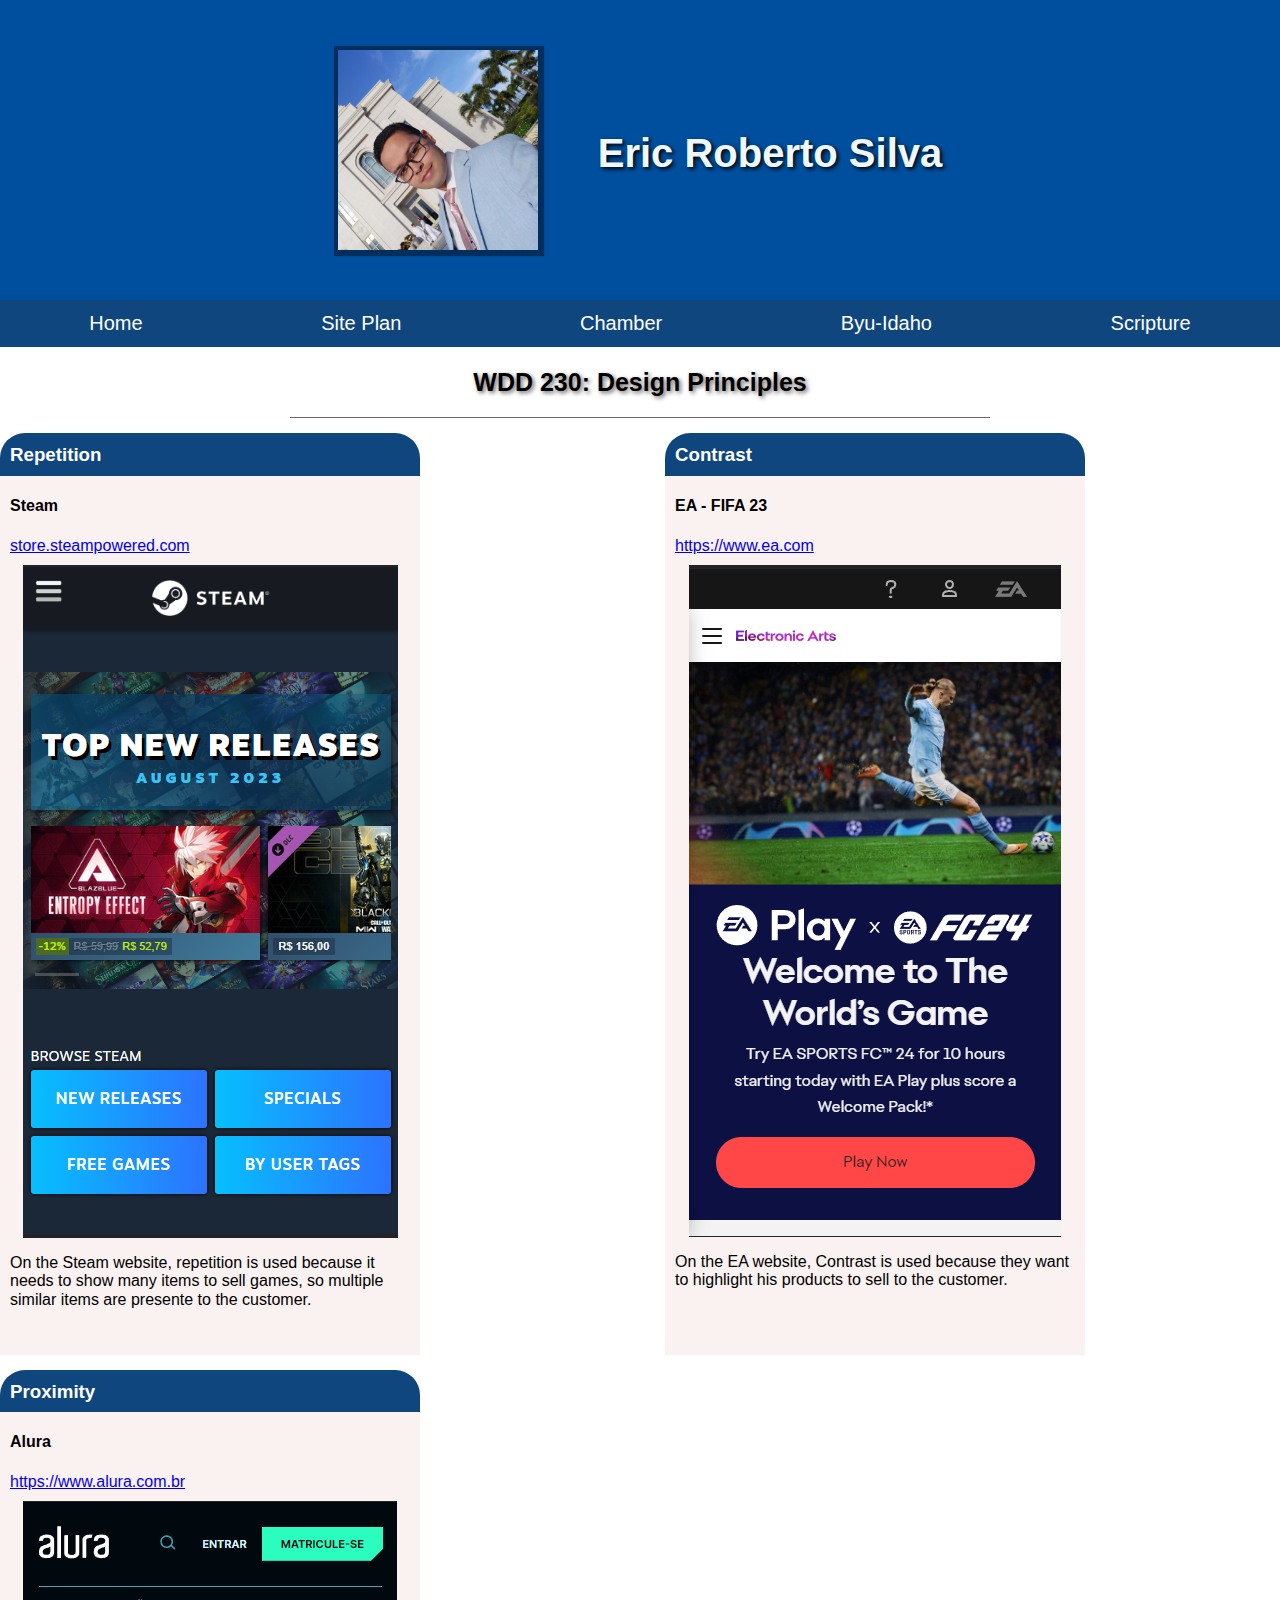
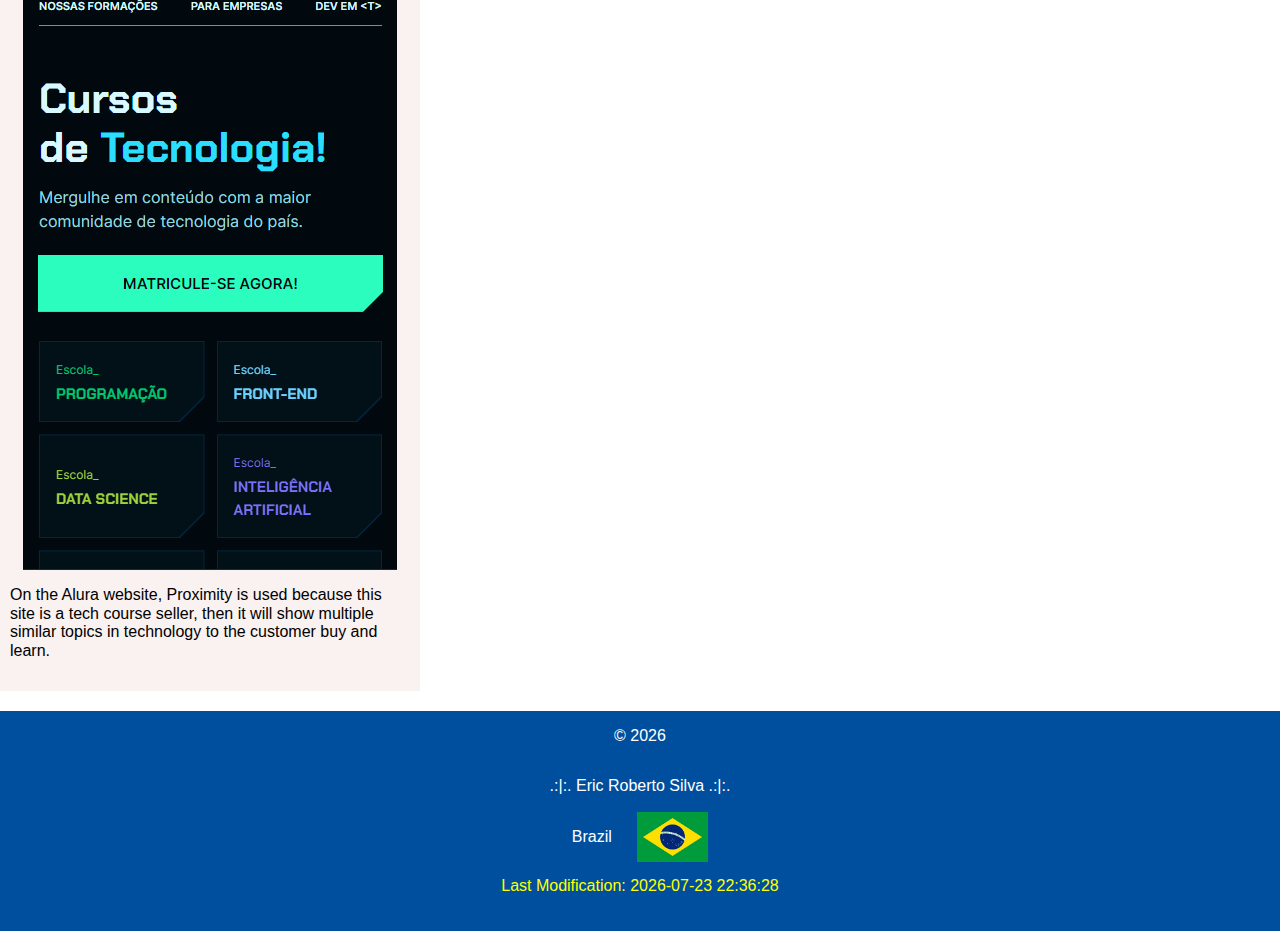
<file: lesson2/design-principles.html>
<!DOCTYPE html>
<html lang="pt-BR">

<head>
    <title>Design Principles</title>
    <link rel="stylesheet" href="../styles/normalize.css">
    <link rel="stylesheet" href="styles/base.css">
    <link rel="stylesheet" href="styles/larger.css">
    <link rel="preconnect" href="https://fonts.googleapis.com">
    <link rel="preconnect" href="https://fonts.gstatic.com" crossorigin>
    <link href="https://fonts.googleapis.com/css2?family=Roboto&display=swap" rel="stylesheet">   
    <link rel="icon" type="image/x-icon" href="../images/favicon.png"> 
    <meta property="og:title" content="Eric Roberto Silva - WDD 230 - Web Frontend Development course lesson 2" />
    <meta property="og:type" content="article"/>
    <meta property="og:image" content="https://github.com/ericDevRoberto/wdd230/blob/main/images/eric.jpg"/>
    <meta property="og:url" content="https://ericdevroberto.github.io/wdd230/"/>
    <meta charset="utf-8">
    <meta name="viewport" content="width=device-width">
    <meta name="description" content="Welcome to our website! This page will introduce you to three essential design principles that you can apply to enhance your own website. Explore the world of web design with us and discover how to create a visually appealing and user-friendly online experience.">
    <meta name="author" content="Eric Roberto Silva">
</head>

<body>

    <header class="header">
        <img src="../images/eric.jpg" class="image" alt="Eric photo">
        <h1 class="name-title">Eric Roberto Silva</h1>
    </header>
    <button id="menuHamburger"></button>
    <nav class="vertical-menu">
        <a href="#">Home</a>
        <a href="chamber/siteplan.html">Site Plan</a>
        <a href="chamber/">Chamber</a>
        <a href="https://www.byui.edu" target="_blank">Byu-Idaho</a>
        <a href="https://www.churchofjesuschrist.org/study/scriptures/bofm/mosiah/4?lang=eng&id=p13#p13">Scripture</a>
    </nav>
    <main class="main-container">
        <h2 class="title">WDD 230: Design Principles</h2>
        <div class="divider"></div>
        <section class="section-sites">

            <article class="article">
                <div class="article-header">
                    <h3 class="article-theme">Repetition</h3>
                </div>

                <div class="article-content">
                    <h4 class="article-enterprise">Steam</h4>
                    <a class="article-link" href="https://store.steampowered.com">store.steampowered.com</a>
                    <div class="article-div-image">
                        <img class="article-image" src="../images/steamgames.png" alt="steam site image">
                    </div>
                    <p class="article-paragraph">On the Steam website, repetition is used because it needs to show many
                        items to sell games, so multiple similar items are presente to the customer.</p>
                </div>
            </article>

            <article class="article">
                <div class="article-header">
                    <h3 class="article-theme">Contrast</h3>
                </div>

                <div class="article-content">
                    <h4 class="article-enterprise">EA - FIFA 23</h4>
                    <a class="article-link" href="https://www.ea.com">https://www.ea.com</a>
                    <div class="article-div-image">
                        <img class="article-image" src="../images/eagames.png" alt="EA games site image">
                    </div>
                    <p class="article-paragraph">On the EA website, Contrast is used because they want to highlight his products to sell to the customer.</p>
                </div>
            </article>

            <article class="article">
                <div class="article-header">
                    <h3 class="article-theme">Proximity</h3>
                </div>

                <div class="article-content">
                    <h4 class="article-enterprise">Alura</h4>
                    <a class="article-link" href="https://www.alura.com.br">https://www.alura.com.br</a>
                    <div class="article-div-image">
                        <img class="article-image" src="../images/alurastore.png" alt="alura site image">
                    </div>
                    <p class="article-paragraph">On the Alura website, Proximity is used because this site is a tech
                        course seller, then it will show multiple similar topics in technology to the customer buy and
                        learn.</p>
                </div>
            </article>
        </section>
    </main>

    <footer class="footer">
        <p class="footer-year">&copy; 0 .:|:. Eric R. Silva .:|:. Brazil</p>
        <p class="footer-name">.:|:. Eric Roberto Silva .:|:.</p>
        <div class="footer-country">
            <p>Brazil</p>
            <img src="../images/brazill-flag.png" class="flag-image" alt="brazil flag photo">
        </div>
        <div class="footer-date">Last updated: 0</div>
    </footer>
    <script src="../scripts/getdates.js"></script>
</body>

</html>
</file>
<file: lesson2/styles/base.css>
.header {
    display: flex;
    background-color: #004F9E;
    height: 300px;
    width: auto;
    justify-content: center;
  }
  
  .image {
    height: 200px;
    margin-top: 50px;
    margin-right: 50px;
    box-shadow: 1px 1px 1px 5px #00000065;
  }
  
  .name-title {
    margin-top: 130px;
    margin-left: 10px;
    font-family: "Segoe UI", Tahoma, Geneva, Verdana, sans-serif;
    color: aliceblue;
    font-size: 40px;
    text-shadow: 2px 2px 4px #000000;
  }
  
  .main-container {
    display: flex;
    flex-direction: column;
    justify-content: space-around;  
    font-family: "Segoe UI", Tahoma, Geneva, Verdana, sans-serif;
  }
  
  .vertical-menu {
    display: flex;
    justify-content: space-around;
    text-align: center;
    width: auto;
    font-size: 20px;  
    background-color: #0f467e;  
    font-family: "Segoe UI", Tahoma, Geneva, Verdana, sans-serif;
  }
  
  .vertical-menu a {
    background-color: #0f467e;
    color: white;
    display: block;
    padding: 12px;
    text-decoration: none;
  }
  
  .vertical-menu a:hover {
    text-decoration: underline;
  }
  
  .title {  
    font-size: 25px;
    text-shadow: 2px 2px 4px #363535bd;
    text-align: center;
  }
  
  .divider {
    width: 700px;
    height: 1px;
    background-color: #363535bd;
    margin-left: auto;
    margin-right: auto;
  }
  
  .menu-activities-container, .menu-location-container {  
    width: 700px;
    margin-top: 20px;
    border: 1px solid rgb(0, 0, 0);
    margin-left: auto;
    margin-right: auto;
    border-radius: 8px;
    border-spacing: 1px;
    font-size: 20px;
  }
  
  .menu-activities {
    list-style-type: none;
  }
  
  .menu-activities-title, .menu-location-title {
    margin-top: .1px;
    width: auto;
    margin-left: auto;
    margin-right: auto;
    font-size: 20px;
    background-color: #004F9E;
    border-radius: 8px;
    border-bottom-left-radius: 0px;
    border-bottom-right-radius: 0px;
    text-align: center;
    padding: 15px;
    color: white;
  }
  
  .menu-location-container{
    text-align: center;
  }
  
  .menu-location-counter {
    text-align: center;
  }
  
  .menu-location-counter p {
    display: table-cell;
    
  }
  
  
  .footer {
    display: flex;
    background-color: #004F9E;
    width: auto;
    height: 200px;
    flex-direction: column;
    align-items: center;
    align-content: space-between;
    padding-bottom: 20px;
    color: #fff;
    font-family: "Segoe UI", Tahoma, Geneva, Verdana, sans-serif;
    margin-top: 20px;
  }
  
  .footer-name, .footer-year {
    color: #ffffff;
    font-family: "Segoe UI", Tahoma, Geneva, Verdana, sans-serif;
  }
  
  .footer-country {
    display: flex;
    justify-content: center;
  }
  
  .flag-image {
    margin-left: 25px;
    height:50px;
  }
  
  .footer-date {
    margin-top: 15px;
    color: #ffff00;
    font-family: "Segoe UI", Tahoma, Geneva, Verdana, sans-serif;
  }

  
#menuHamburger {
  display: none;
}

  
  @media screen and (max-width: 700px)  {
    .vertical-menu {
      flex-direction: column;
      justify-content: space-around;
    }
  
    .vertical-menu {
      display: none;
    }
  
    #menuHamburger {
      display:block;  
      width: auto;  
      font-size: 1.5rem;
      border: 1px solid rgba(0,0,0,.3);
      padding: 3px 7px 6px;
      background-color: #eee;
      color: #000;
      position: absolute;
      left: auto;
      top: auto;
    }
    
    #menuHamburger::before {
      content: "☰";
    }
    
    #menuHamburger.open::before {
      content: "X";
    }
    
    .open {
      display: block;
      width: 100%;
    }
    .open a {
      display: block;
    }
    .header {
      flex-direction: column;
      justify-content: center;
      height: 450px;
    }
  
    .name-title {
      margin-left: auto;
      margin-right: auto;
    }
  
    .image {
      height: 200px;
      width: 200px;
      margin-left: auto;
      margin-right: auto;
    }

    .title {
      margin-top: 50px;
    }
  
    .divider {
      width: 100%;
      margin-left: 0;
      margin-right: 0;
      margin-top: 0px;
    }
  
    .menu-activities-container, .menu-location-container {  
      width: 100%;
      margin-left: 0;
      margin-right: 0;
      border-radius: 0px;
      margin-top: 0px;
    }
  
    .menu-activities-title, .menu-location-title {
      border-radius: 0px;
    }
  
    .footer {
      margin-top: 0px;
    }
  }
</file>
<file: lesson2/styles/larger.css>
.section-sites {
  display: grid;
  grid-template-columns: repeat(3, 1fr);
  grid-column-gap: 50px;
  grid-row-gap: 0px;
  margin-left: auto;
  margin-right: auto;
}

.article {
  margin-top: 15px;
  width: 420px;
  background-color: #faf1f1;
  border-top-left-radius: 25px;
  border-top-right-radius: 25px;
}

.article-header {
  background-color: #0f467e;
  border-top-left-radius: 25px;
  border-top-right-radius: 25px;
  padding-top: 1px;
}

.article-theme {
  color: white;
  margin: auto;
  text-align: start;
  padding: 10px;
}

.article-content {
  margin-left: 10px;
  margin-right: 10px;
}

.article-image {
  display: block;
  margin-left: auto;
  margin-right: auto;
  margin-top: 10px;
}

.article-paragraph {
  padding-bottom: 15px;
}

@media only screen and (max-width: 1400px) {
  .section-sites {
    display: grid;
    grid-template-columns: repeat(2, 1fr);
    grid-template-rows: repeat(2, 1fr);
    grid-column-gap: 50px;
    grid-row-gap: 0px;
    width: 100%;
  }
}


@media only screen and (max-width: 900px) {
  .section-sites {
    display: grid;
    grid-template-columns: 1fr;
    grid-template-rows: repeat(3, 1fr);
    grid-column-gap: 0px;
    grid-row-gap: 0px;
  }

  .article {
    margin-top: 0px;
    width: 100%;
  }

  .article-header {
    border-top-left-radius: 0px;
    border-top-right-radius: 0px;
    width: 100%;
  }

  .article-image {
    width: 100%;
    height: auto;
  }

  body {
    width: 100%;
    margin: auto;
  }
}
</file>
